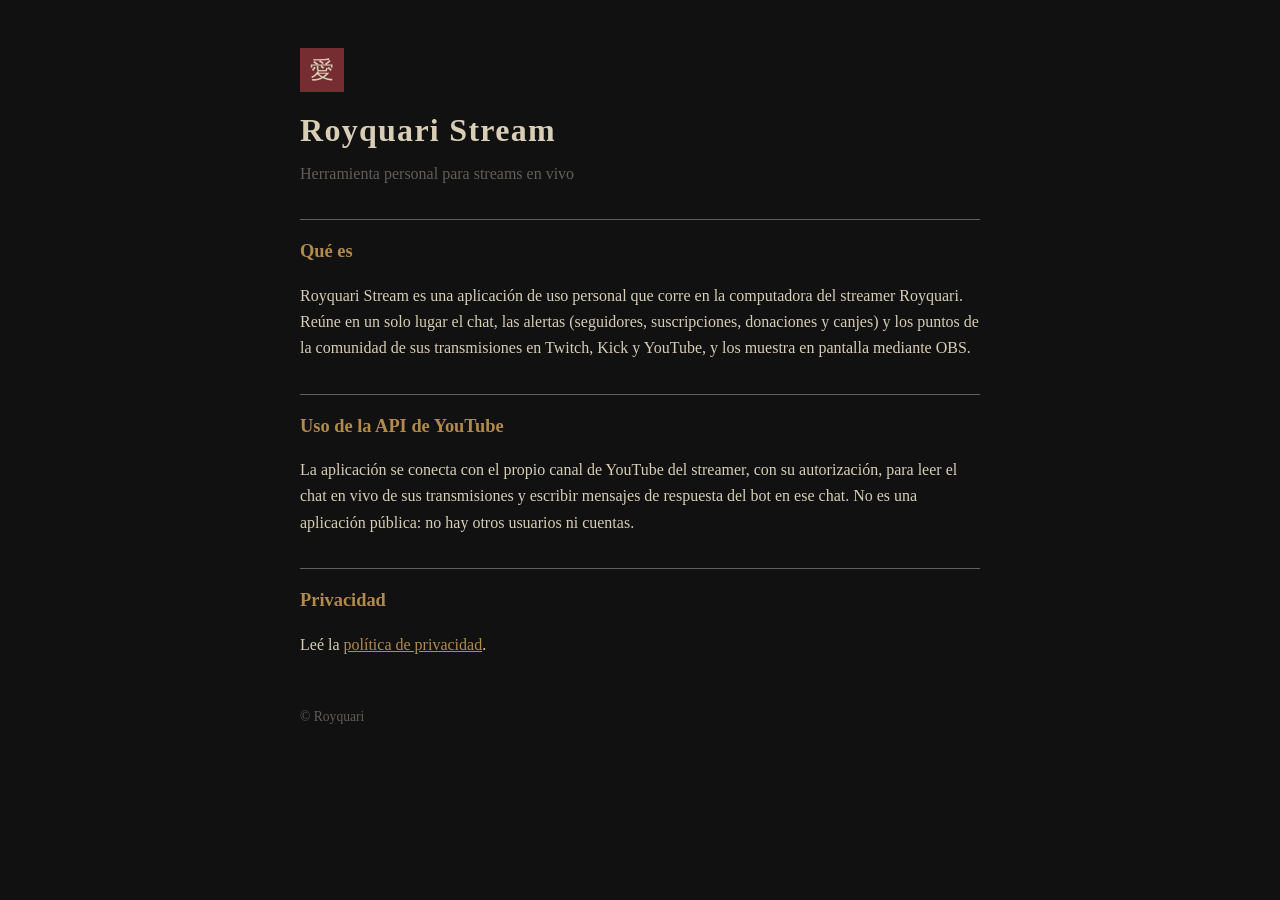
<file: index.html>
<!doctype html>
<html lang="es"><head><meta charset="utf-8"><meta name="viewport" content="width=device-width,initial-scale=1">
<title>Royquari Stream</title><link rel="stylesheet" href="estilo.css"></head>
<body><main>
<div class="sello">愛</div>
<h1>Royquari Stream</h1>
<p class="sub">Herramienta personal para streams en vivo</p>
<h2>Qué es</h2>
<p>Royquari Stream es una aplicación de uso personal que corre en la computadora del streamer Royquari. Reúne en un solo lugar el chat, las alertas (seguidores, suscripciones, donaciones y canjes) y los puntos de la comunidad de sus transmisiones en Twitch, Kick y YouTube, y los muestra en pantalla mediante OBS.</p>
<h2>Uso de la API de YouTube</h2>
<p>La aplicación se conecta con el propio canal de YouTube del streamer, con su autorización, para leer el chat en vivo de sus transmisiones y escribir mensajes de respuesta del bot en ese chat. No es una aplicación pública: no hay otros usuarios ni cuentas.</p>
<h2>Privacidad</h2>
<p>Leé la <a href="privacidad.html">política de privacidad</a>.</p>
<footer>© Royquari</footer>
</main></body></html>
</file>
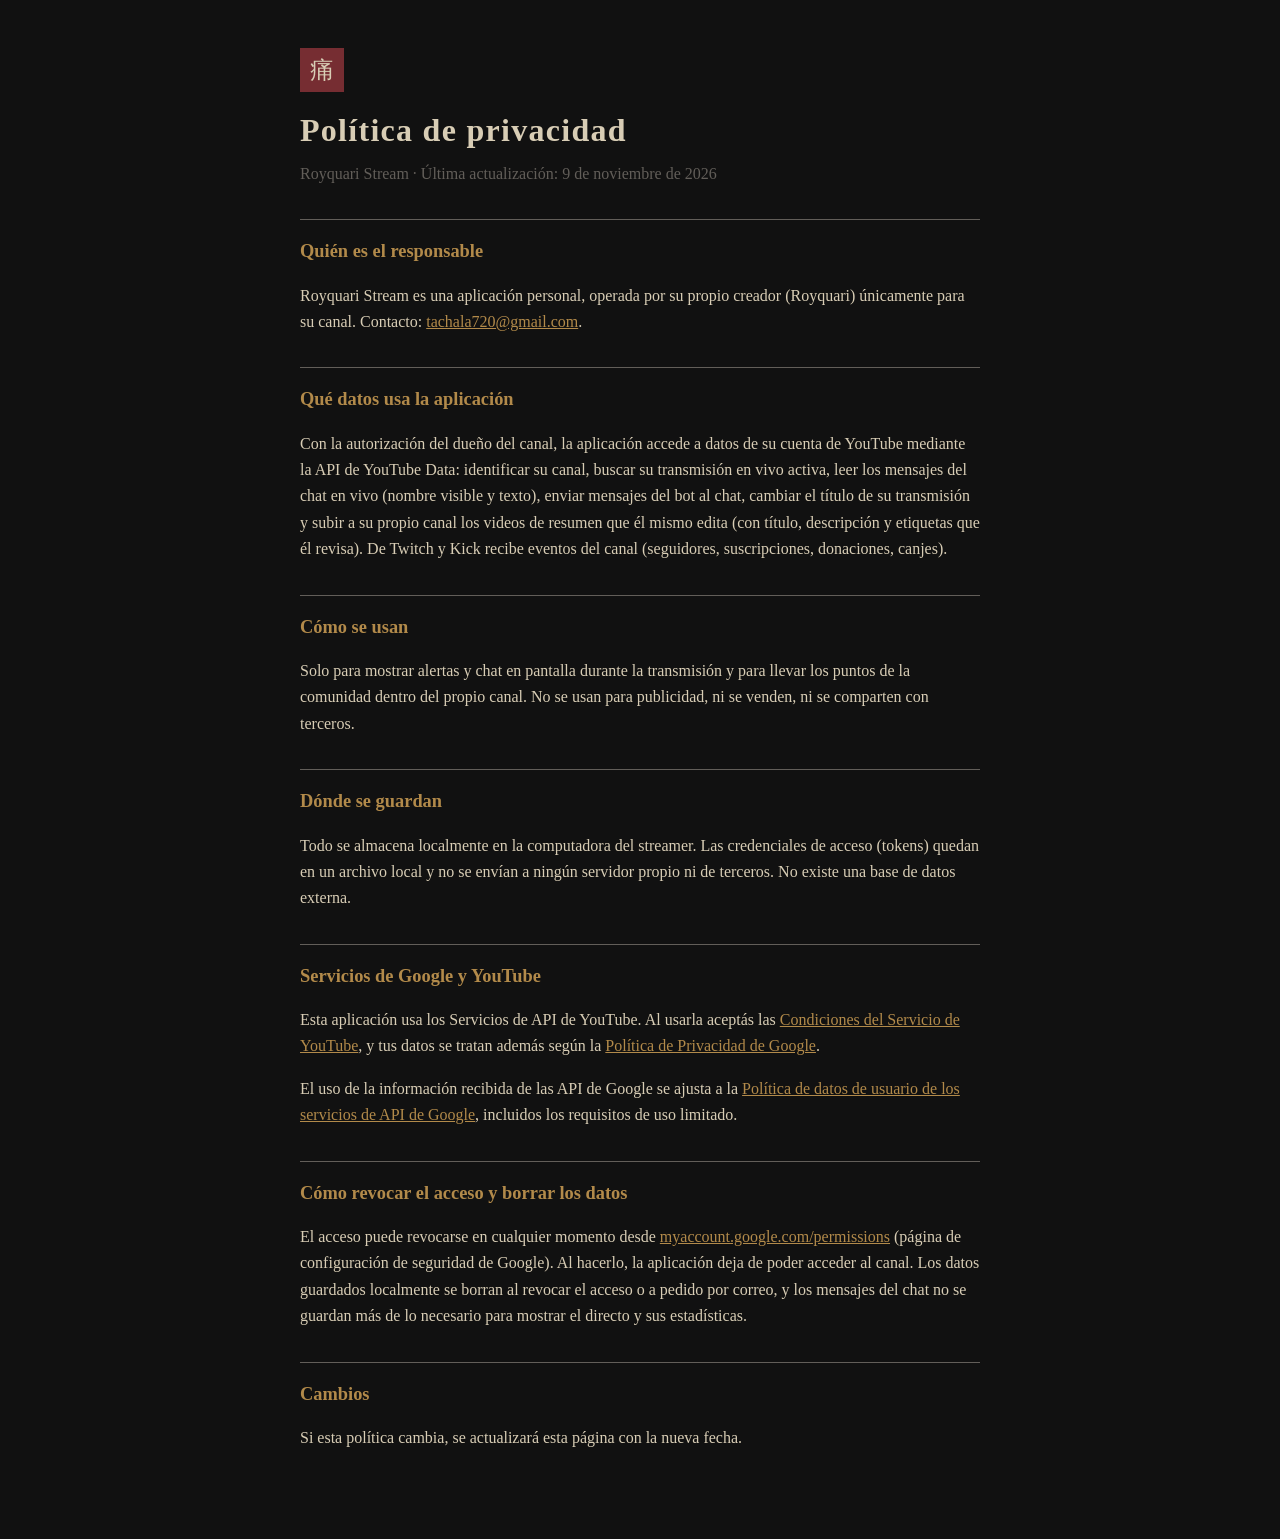
<file: privacidad.html>
<!doctype html>
<html lang="es">

<head>
    <meta charset="utf-8">
    <meta name="viewport" content="width=device-width,initial-scale=1">
    <title>Política de privacidad · Royquari Stream</title>
    <link rel="stylesheet" href="estilo.css">
</head>

<body>
    <main>
        <div class="sello">痛</div>
        <h1>Política de privacidad</h1>
        <p class="sub">Royquari Stream · Última actualización: 9 de noviembre de 2026</p>
        <h2>Quién es el responsable</h2>
        <p>Royquari Stream es una aplicación personal, operada por su propio creador (Royquari) únicamente para su
            canal. Contacto: <a href="mailto:tachala720@gmail.com">tachala720@gmail.com</a>.</p>
        <h2>Qué datos usa la aplicación</h2>
        <p>Con la autorización del dueño del canal, la aplicación accede a datos de su cuenta de YouTube mediante la API
            de YouTube Data: identificar su canal, buscar su transmisión en vivo activa, leer los mensajes del chat en
            vivo (nombre visible y texto), enviar mensajes del bot al chat, cambiar el título de su transmisión y subir
            a su propio canal los videos de resumen que él mismo edita (con título, descripción y etiquetas que él
            revisa). De Twitch y Kick recibe eventos del canal (seguidores, suscripciones, donaciones, canjes).</p>
        <h2>Cómo se usan</h2>
        <p>Solo para mostrar alertas y chat en pantalla durante la transmisión y para llevar los puntos de la comunidad
            dentro del propio canal. No se usan para publicidad, ni se venden, ni se comparten con terceros.</p>
        <h2>Dónde se guardan</h2>
        <p>Todo se almacena localmente en la computadora del streamer. Las credenciales de acceso (tokens) quedan en un
            archivo local y no se envían a ningún servidor propio ni de terceros. No existe una base de datos externa.
        </p>
        <h2>Servicios de Google y YouTube</h2>
        <p>Esta aplicación usa los Servicios de API de YouTube. Al usarla aceptás las <a
                href="https://www.youtube.com/t/terms">Condiciones del Servicio de YouTube</a>, y tus datos se tratan
            además según la <a href="https://policies.google.com/privacy">Política de Privacidad de Google</a>.</p>
        <p>El uso de la información recibida de las API de Google se ajusta a la <a
                href="https://developers.google.com/terms/api-services-user-data-policy">Política de datos de usuario de
                los servicios de API de Google</a>, incluidos los requisitos de uso limitado.</p>
        <h2>Cómo revocar el acceso y borrar los datos</h2>
        <p>El acceso puede revocarse en cualquier momento desde <a
                href="https://myaccount.google.com/permissions">myaccount.google.com/permissions</a> (página de
            configuración de seguridad de Google). Al hacerlo, la aplicación deja de poder acceder al canal. Los datos
            guardados localmente se borran al revocar el acceso o a pedido por correo, y los mensajes del chat no se
            guardan más de lo necesario para mostrar el directo y sus estadísticas.</p>
        <h2>Cambios</h2>
        <p>Si esta política cambia, se actualizará esta página con la nueva fecha.</p>
    </main>
</body>

</html>
</file>
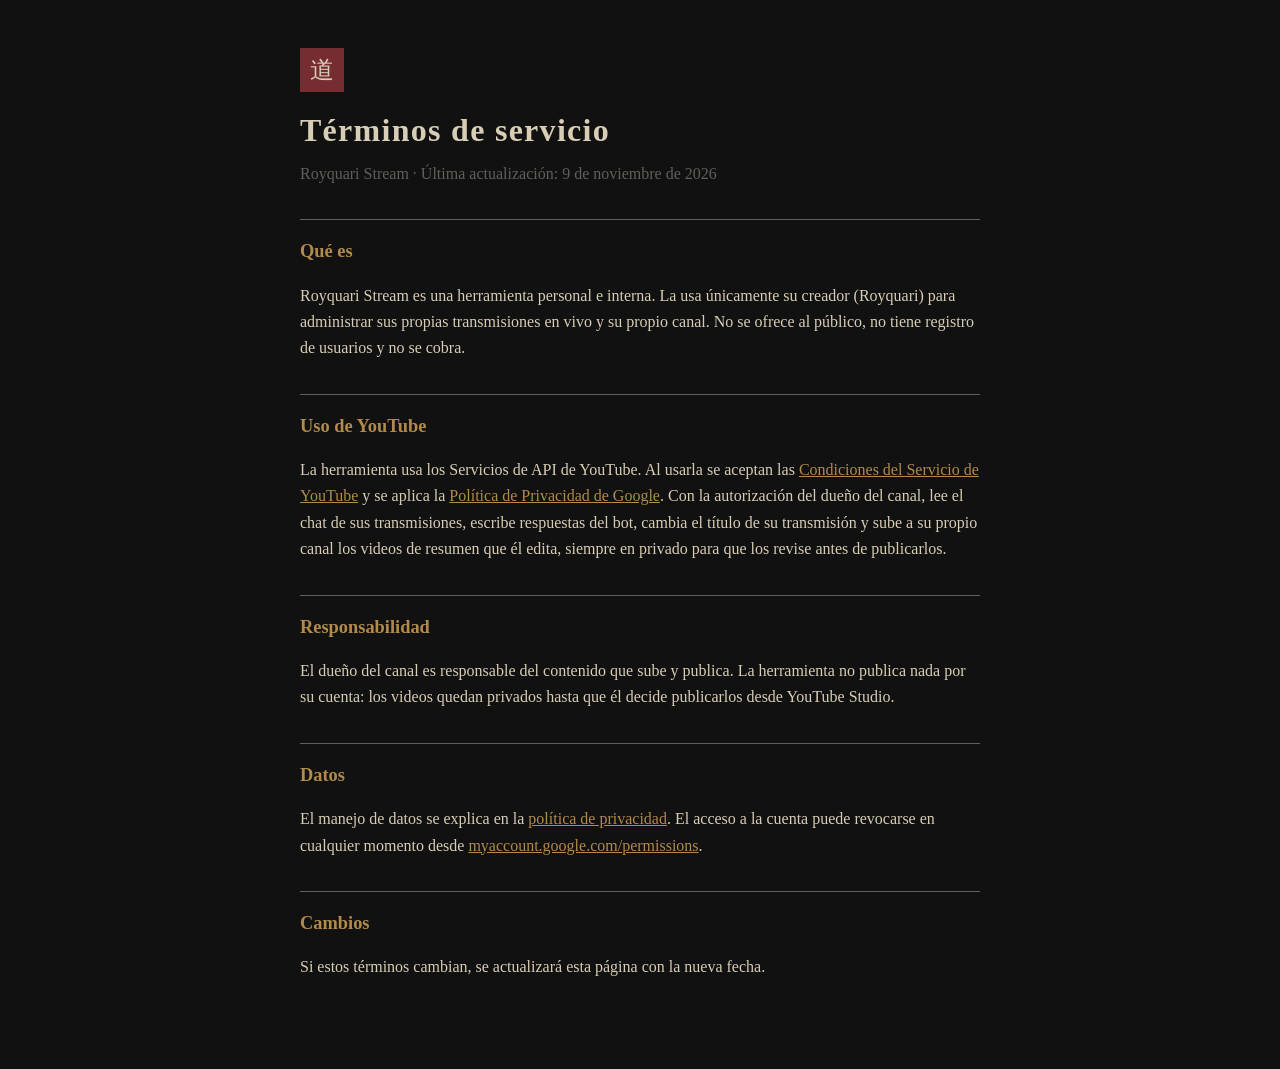
<file: terminos.html>
<!doctype html>
<html lang="es"><head><meta charset="utf-8"><meta name="viewport" content="width=device-width,initial-scale=1">
<title>Términos de servicio · Royquari Stream</title><link rel="stylesheet" href="estilo.css"></head>
<body><main>
<div class="sello">道</div>
<h1>Términos de servicio</h1>
<p class="sub">Royquari Stream · Última actualización: 9 de noviembre de 2026</p>
<h2>Qué es</h2>
<p>Royquari Stream es una herramienta personal e interna. La usa únicamente su creador (Royquari) para administrar sus propias transmisiones en vivo y su propio canal. No se ofrece al público, no tiene registro de usuarios y no se cobra.</p>
<h2>Uso de YouTube</h2>
<p>La herramienta usa los Servicios de API de YouTube. Al usarla se aceptan las <a href="https://www.youtube.com/t/terms">Condiciones del Servicio de YouTube</a> y se aplica la <a href="https://policies.google.com/privacy">Política de Privacidad de Google</a>. Con la autorización del dueño del canal, lee el chat de sus transmisiones, escribe respuestas del bot, cambia el título de su transmisión y sube a su propio canal los videos de resumen que él edita, siempre en privado para que los revise antes de publicarlos.</p>
<h2>Responsabilidad</h2>
<p>El dueño del canal es responsable del contenido que sube y publica. La herramienta no publica nada por su cuenta: los videos quedan privados hasta que él decide publicarlos desde YouTube Studio.</p>
<h2>Datos</h2>
<p>El manejo de datos se explica en la <a href="privacidad.html">política de privacidad</a>. El acceso a la cuenta puede revocarse en cualquier momento desde <a href="https://myaccount.google.com/permissions">myaccount.google.com/permissions</a>.</p>
<h2>Cambios</h2>
<p>Si estos términos cambian, se actualizará esta página con la nueva fecha.</p>
</main></body></html>
</file>
<file: estilo.css>
:root{--negro:#111111;--rojo:#762D32;--ocre:#B28A4A;--papel:#D8CDB5;--gris:#625E59}
*{box-sizing:border-box}
body{margin:0;background:var(--negro);color:var(--papel);font-family:Georgia,"Times New Roman",serif;line-height:1.65}
main{max-width:720px;margin:0 auto;padding:48px 20px 72px}
h1{font-size:2rem;margin:0 0 4px;letter-spacing:.04em}
h2{font-size:1.15rem;color:var(--ocre);margin:2rem 0 .4rem;border-top:1px solid var(--gris);padding-top:1rem}
.sello{display:inline-block;width:44px;height:44px;line-height:44px;text-align:center;background:var(--rojo);color:var(--papel);font-size:1.5rem;margin-bottom:12px}
.sub{color:var(--gris);margin:0 0 1.5rem}
a{color:var(--ocre)}
footer{margin-top:3rem;color:var(--gris);font-size:.85rem}
</file>
